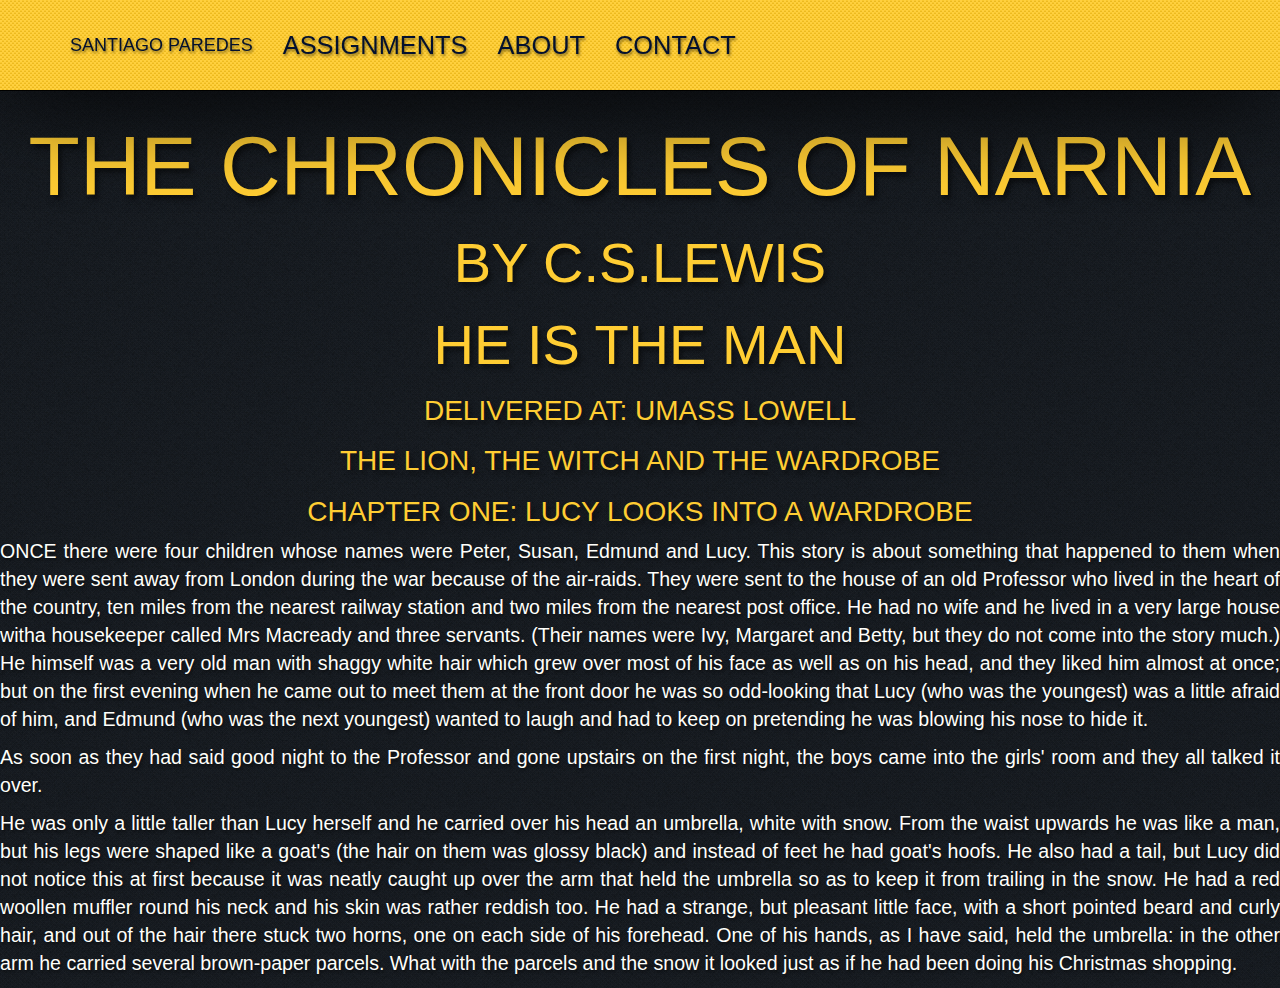
<file: assignment5.html>
<!DOCTYPE html>
<html>
  <head>
    <meta charset="utf-8">
    <title>Santiago Paredes - 91.461 Assignment 5</title>

    <!--
        File: /~sparedes/WEB-INF/assignment5.html
        91.461 Assignment 5
        Santiago C. Paredes, UMass Lowell Computer Science, sparedes@cs.uml.edu
        updated by SCP on October 5, 2015 at 5:50pm
        This is a minimal assignment 5 for demonstrating basic structure and use of JSON, JQuery, and AJAX.
    -->

    <!-- Bootstrap -->
    <link type="text/css" rel="stylesheet" href="css/bootstrap.min.css"/>

    <!-- Custom CSS -->
    <link id="pagestyle" rel="stylesheet" type="text/css" href="css/custom.css">

  </head>

  <body class="assignments-section">
    <!-- Navigation -->
    <nav class="navbar navbar-default navbar-fixed-top" role="navigation">
      <div class="container">
        <div class="navbar-header page-scroll">
          <button type="button" class="navbar-toggle" data-toggle="collapse" data-target=".navbar-ex1-collapse">
            <span class="sr-only">Toggle navigation</span>
            <span class="icon-bar"></span>
            <span class="icon-bar"></span>
            <span class="icon-bar"></span>
          </button>
          <a class="navbar-brand page-scroll" href="index.html#page-top">Santiago Paredes</a>
        </div>

        <!-- Collect the nav links, forms, and other content for toggling -->
        <div class="collapse navbar-collapse navbar-ex1-collapse">
          <ul class="nav navbar-nav">
            <!-- Hidden li included to remove active class from about link when scrolled up past about section -->
            <li class="hidden">
              <a class="page-scroll" href="index.html#page-top"></a>
            </li>
            <li>
              <a class="page-scroll" href="index.html#assignments">Assignments</a>
            </li>
            <li>
              <a class="page-scroll" href="index.html#about">About</a>
            </li>
            <li>
              <a class="page-scroll" href="index.html#contact">Contact</a>
            </li>
          </ul>
        </div>
        <!-- /.navbar-collapse -->
      </div>
      <!-- /.container -->
    </nav>
    <div id="content"></div>

    <!-- Bootstrap Core JavaScript -->
    <script src="js/bootstrap.min.js"></script>

    <!-- Scrolling Nav JavaScript -->
    <script src="js/jquery.easing.min.js"></script>
    <script src="js/scrolling-nav.js"></script>
  </body>

</html>


<!-- The following javascript was taken from Jesse Heines at https://teaching.cs.uml.edu/~heines/91.461/91.461-2015-16f/461-assn/FormattingText-v05.jsp -->

<!--
  load jQuery library from the Google Content Delivery Network (CDN)
  see http://encosia.com/3-reasons-why-you-should-let-google-host-jquery-for-you/
  however, note that you obviously must be online for this to work
  alternatively, you can download jQuery and store it locally from
     http://jquery.com/download/
-->
<script src="//ajax.googleapis.com/ajax/libs/jquery/2.1.4/jquery.min.js"></script>

<!-- load the JSON file containing the text of Lincoln's Gettysburg address -->
<script type="text/javascript">
  // this function will run after the body has been loaded
  jQuery(document).ready( function() {
    jQuery.get( "docs/document.json", function( data ) {
      placeContent( data ) ;  // construct output from the data read
    }, "json" );  // be sure to include this third parameter for weblab.cs.uml.edu
  });
</script>

<!-- script to place JSON text in the placeholder on this page -->
<script type="text/javascript">
  // N.B.  This version *does* apply the CSS.
  function placeContent( story ) {
    var strContent = "";

    // create dynamic content from JSON
    strContent += "<h1 class='title'>" + story.title + "</h1>" ;
    strContent += "<h2 class='author'>by " + story.author + "</h2>" ;
    strContent += "<h2 class='authorsTitle'>" + story.authorsTitle + "</h2>" ;
    strContent += "<h3 class='locationLabel'>delivered at: " + story.locationLabel + "</h3>" ;
    strContent += "<h3 class='location'>" + story.location + "</h3>" ;
    strContent += "<h3 class='chapter'>" + story.chapter + "</h3>" ;

    // loop through all the paragraphs and sentences
    for ( var para = 0 ; para < story.paragraphs.length ; para++ ) {
      strContent += "<p>" ;
      for ( var sent = 0 ; sent < story.paragraphs[para].length ; sent++ ) {
        strContent += story.paragraphs[para][sent];
      }
      strContent += "</p>" ;
    }

    // place dynamic content on page
    // document.getElementById( "content" ).innerHTML = strContent ;
    $("#content").html( strContent ) ;
  }
</script>
</file>
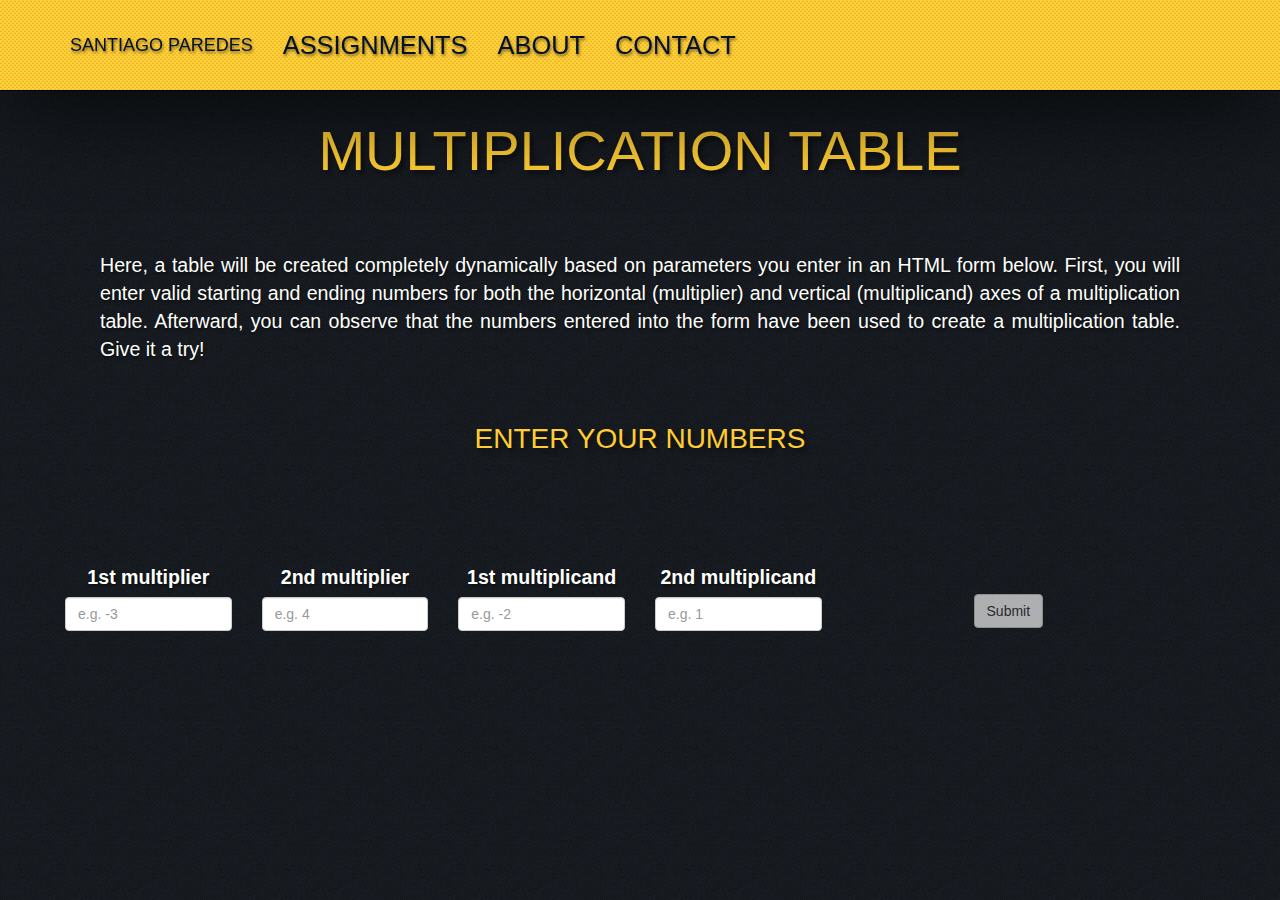
<file: assignment6.html>
<!DOCTYPE html>
<html>
  <head>
    <meta charset="utf-8">
    <title>Santiago Paredes - 91.461 Assignment 6</title>

    <!--
        File: /~sparedes/WEB-INF/assignment5.html
        91.461 Assignment 6
        Santiago C. Paredes, UMass Lowell Computer Science, sparedes@cs.uml.edu
        updated by SCP on October 12, 2015 at 3:50pm
        updated by SCP on October 20, 2015 at 9:50pm
        This demonstrates how a multiplication table can be created completely dynamically based on parameters entered by a user in an HTML form below.    
    -->

    <!-- Bootstrap -->
    <link type="text/css" rel="stylesheet" href="css/bootstrap.min.css"/>

    <!-- Custom CSS -->
    <link id="pagestyle" rel="stylesheet" type="text/css" href="css/custom.css">

    <!-- Javascript -->
    <script src="js/jquery.js"></script>
    <script src="js/validator.js"></script>
    <script src="js/multiplication.js"></script>
  </head>

  <body class="assignments-section">
    <!-- Navigation -->
    <nav class="navbar navbar-default navbar-fixed-top" role="navigation">
      <div class="container">
        <div class="navbar-header page-scroll">
          <button type="button" class="navbar-toggle" data-toggle="collapse" data-target=".navbar-ex1-collapse">
            <span class="sr-only">Toggle navigation</span>
            <span class="icon-bar"></span>
            <span class="icon-bar"></span>
            <span class="icon-bar"></span>
          </button>
          <a class="navbar-brand page-scroll" href="index.html#page-top">Santiago Paredes</a>
        </div>

        <!-- Collect the nav links, forms, and other content for toggling -->
        <div class="collapse navbar-collapse navbar-ex1-collapse">
          <ul class="nav navbar-nav">
            <!-- Hidden li included to remove active class from about link when scrolled up past about section -->
            <li class="hidden">
              <a class="page-scroll" href="index.html#page-top"></a>
            </li>
            <li>
              <a class="page-scroll" href="index.html#assignments">Assignments</a>
            </li>
            <li>
              <a class="page-scroll" href="index.html#about">About</a>
            </li>
            <li>
              <a class="page-scroll" href="index.html#contact">Contact</a>
            </li>
          </ul>
        </div>
        <!-- /.navbar-collapse -->
      </div>
      <!-- /.container -->
    </nav>

    <div id="container">
      <div class="row">
        <div class="col-lg-12">
          <h2>Multiplication Table</h2>
          <div class="extra-pad">

            <div class="extra-pad">
              <p>
                Here, a table will be created completely dynamically based on parameters you enter in an HTML form below.  First, you will enter valid starting and ending numbers for both the horizontal (multiplier) and vertical (multiplicand) axes of a multiplication table.  Afterward, you can observe that the numbers entered into the form have been used to create a multiplication table. Give it a try!
              </p>
              <div class="extra-pad"><h3>Enter your numbers</h3></div>
            </div>

            <!--
            Validation occurs through a 3rd party library, validator.js.
            The most notable nuances of validator.js's functionality is its ability to take a regex pattern and use it to confirm whether or not text adheres to a certain format. In my case, I created a pattern that will accept any 1-digit integer, e.g. 1, -1, +1.
            It's worth noting that there is a help-block div after each input so that a user can be notified if a data error has occured.
            -->

            <form id="multForm" data-toggle="validator" role="form" method="GET" action="javascript:createTable();">
              <div class="form-group col-xs-2">
                <label for="firstMultiplier" class="control-label">1st multiplier</label>
                <input type="text" pattern="(?:[-,+])?[0-9]{0,1}" class="form-control" id="firstMultiplier" name="firstMultiplier" placeholder="e.g. -3" data-error="Please enter a 1-digit integer" required>
                <div class="help-block with-errors"></div>
              </div>
              <div class="form-group col-xs-2">
                <label for="secondMultiplier" class="control-label">2nd multiplier</label>
                <input type="text" pattern="(?:[-,+])?[0-9]{0,1}" class="form-control" id="secondMultiplier" name="secondMultiplier" placeholder="e.g. 4" data-error="Please enter a 1-digit integer" required>
                <div class="help-block with-errors"></div>
              </div>
              <div class="form-group col-xs-2">
                <label for="firstMultiplicand" pattern="(?:[-,+])?[0-9]{0,1}" class="control-label">1st multiplicand</label>
                <input type="text" class="form-control" id="firstMultiplicand" name="firstMultiplicand" placeholder="e.g. -2" data-error="Please enter a-1 digit integer" required>
                <div class="help-block with-errors"></div>
              </div>
              <div class="form-group col-xs-2">
                <label for="secondMultiplicand" pattern="(?:[-,+])?[0-9]{0,1}" class="control-label">2nd multiplicand</label>
                <input type="text" class="form-control" id="secondMultiplicand" name="secondMultiplicand"placeholder="e.g. 1" data-error="Please enter a 1-digit integer" required>
                <div class="help-block with-errors"></div>
              </div>
              <div class="extra-pad">                            
                <button type="submit" class="btn btn-default">Submit</button>
              </div>
            </form>
          </div>
        </div>
      </div>
      <!-- 
      The multiplication table is displayed here, centered and almost full-length to accommodate a max-ranged table
      -->
      <div class="row">
        <div class="col-lg-10 table-centered">
          <table id="multTable" class="table table-striped table-bordered">
          </table>
        </div>
      </div>
    </div>

    <!-- Bootstrap Core JavaScript -->
    <script src="js/bootstrap.min.js"></script>

    <!-- Scrolling Nav JavaScript -->
    <script src="js/jquery.easing.min.js"></script>
    <script src="js/scrolling-nav.js"></script>

  </body>

</html>
</file>
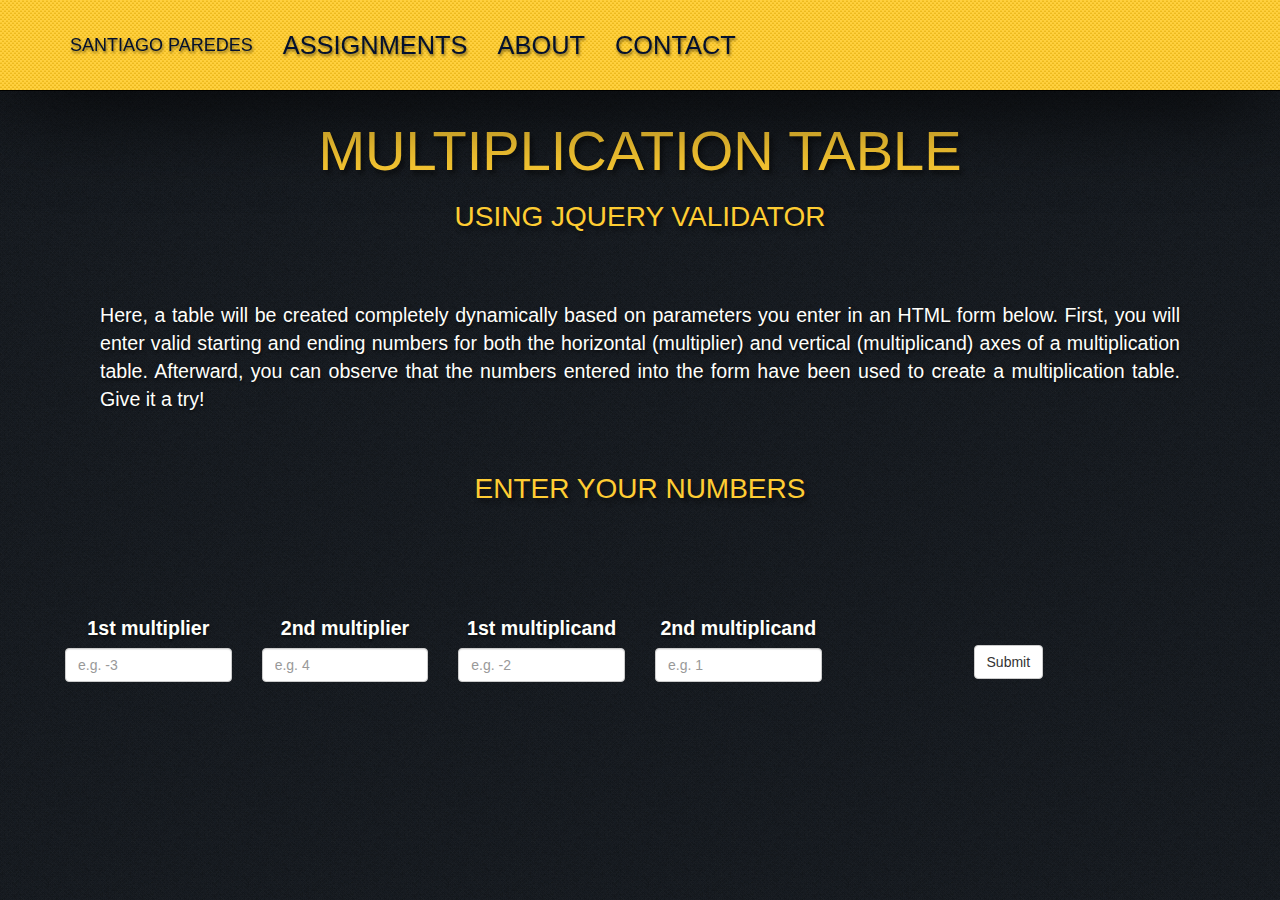
<file: assignment7.html>
<!DOCTYPE html>
<html>
  <head>
    <meta charset="utf-8">
    <title>Santiago Paredes - 91.461 Assignment 7</title>

    <!--
        File: /~sparedes/WEB-INF/assignment7.html
        91.461 Assignment 6
        Santiago C. Paredes, UMass Lowell Computer Science, sparedes@cs.uml.edu
        updated by SCP on October 24, 2015 at 4:36pm
        updated by SCP on October 29, 2015 at 8:21pm
        This demonstrates how a multiplication table can be created completely dynamically based on parameters entered by a user in an HTML form below.  
    -->

    <!-- Bootstrap -->
    <link type="text/css" rel="stylesheet" href="css/bootstrap.min.css"/>

    <!-- Custom CSS -->
    <link id="pagestyle" rel="stylesheet" type="text/css" href="css/custom.css">

    <!-- Javascript -->
    <script src="js/jquery.js"></script>
    <script src="js/jquery.validate.min.js"></script>
    <script src="js/multiplication.js"></script>
    <script src="js/mult-verification-jquery.js"></script>
  </head>

  <body class="assignments-section">
    <!-- Navigation -->
    <nav class="navbar navbar-default navbar-fixed-top" role="navigation">
      <div class="container">
        <div class="navbar-header page-scroll">
          <button type="button" class="navbar-toggle" data-toggle="collapse" data-target=".navbar-ex1-collapse">
            <span class="sr-only">Toggle navigation</span>
            <span class="icon-bar"></span>
            <span class="icon-bar"></span>
            <span class="icon-bar"></span>
          </button>
          <a class="navbar-brand page-scroll" href="index.html#page-top">Santiago Paredes</a>
        </div>

        <!-- Collect the nav links, forms, and other content for toggling -->
        <div class="collapse navbar-collapse navbar-ex1-collapse">
          <ul class="nav navbar-nav">
            <!-- Hidden li included to remove active class from about link when scrolled up past about section -->
            <li class="hidden">
              <a class="page-scroll" href="index.html#page-top"></a>
            </li>
            <li>
              <a class="page-scroll" href="index.html#assignments">Assignments</a>
            </li>
            <li>
              <a class="page-scroll" href="index.html#about">About</a>
            </li>
            <li>
              <a class="page-scroll" href="index.html#contact">Contact</a>
            </li>
          </ul>
        </div>
        <!-- /.navbar-collapse -->
      </div>
      <!-- /.container -->
    </nav>

    <div id="container">
      <div class="row">
        <div class="col-lg-12">
          <h2>Multiplication Table</h2>
          <h3>using JQuery Validator</h3>
          <div class="extra-pad">

            <div class="extra-pad">
              <p>
                Here, a table will be created completely dynamically based on parameters you enter in an HTML form below.  First, you will enter valid starting and ending numbers for both the horizontal (multiplier) and vertical (multiplicand) axes of a multiplication table.  Afterward, you can observe that the numbers entered into the form have been used to create a multiplication table. Give it a try!
              </p>
              <div class="extra-pad"><h3>Enter your numbers</h3></div>
            </div>

            <!--
            Validation occurs through a 3rd party library, jquery.validation.min.js.
            The form will only accept a 1-digit integer, e.g. 1, -1, +1.
            Validation rules and messages are defined in js/mult-verification-jquery.js
            -->
            <form id="multForm" role="form" method="GET" action="javascript:createTable();">
              <div class="form-group col-xs-2">
                <label for="firstMultiplier">1st multiplier</label>
                <input type="text" class="form-control" id="firstMultiplier" name="firstMultiplier" placeholder="e.g. -3">
              </div>
              <div class="form-group col-xs-2">
                <label for="secondMultiplier">2nd multiplier</label>
                <input type="text" class="form-control" id="secondMultiplier" name="secondMultiplier" placeholder="e.g. 4">
              </div>
              <div class="form-group col-xs-2">
                <label for="firstMultiplicand">1st multiplicand</label>
                <input type="text" class="form-control" id="firstMultiplicand" name="firstMultiplicand" placeholder="e.g. -2">
              </div>
              <div class="form-group col-xs-2">
                <label for="secondMultiplicand">2nd multiplicand</label>
                <input type="text" class="form-control" id="secondMultiplicand" name="secondMultiplicand"placeholder="e.g. 1">
              </div>
              <div class="extra-pad">                            
                <button type="submit" class="btn btn-default">Submit</button>
              </div>
            </form>
          </div>
        </div>
      </div>
      <!-- 
      The multiplication table is displayed here, centered and almost full-length to accommodate a max-ranged table
      -->
      <div class="row">
        <div class="col-lg-10 table-centered">
          <table id="multTable" class="table table-striped table-bordered">
          </table>
        </div>
      </div>
    </div>

    <!-- Bootstrap Core JavaScript -->
    <script src="js/bootstrap.min.js"></script>

    <!-- Scrolling Nav JavaScript -->
    <script src="js/jquery.easing.min.js"></script>
    <script src="js/scrolling-nav.js"></script>
  </body>

</html>
</file>
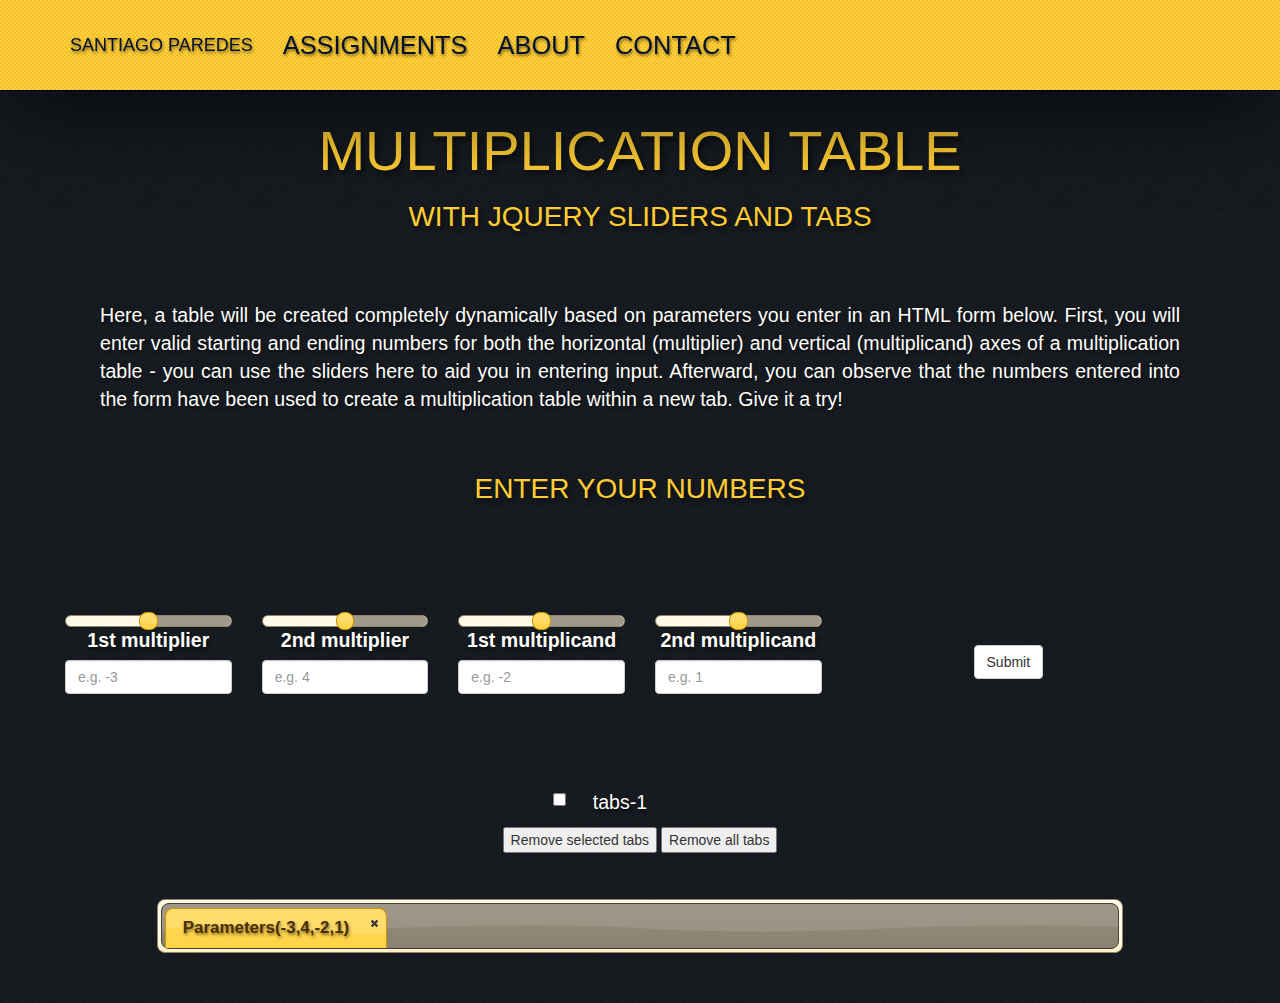
<file: assignment8.html>
<!DOCTYPE html>
<html>
  <head>
    <meta charset="utf-8">
    <title>Santiago Paredes - 91.461 Assignment 8</title>

    <!--
        File: /~sparedes/WEB-INF/assignment8.html
        91.461 Assignment 8
        Santiago C. Paredes, UMass Lowell Computer Science, sparedes@cs.uml.edu
        updated by SCP on November 9, 2015 at 4:36pm
        updated by SCP on November 15, 2015 at 8:21pm
        updated by SCP on November 23, 2015 at 10:13am
        This demonstrates how a multiplication table can be created completely dynamically based on parameters entered by a user in an HTML form below.  
    -->

    <!-- Bootstrap CSS -->
    <link type="text/css" rel="stylesheet" href="css/bootstrap.min.css"/>

    <!-- Custom CSS -->
    <link id="pagestyle" rel="stylesheet" type="text/css" href="css/custom.css">
    <link type="text/css" rel="stylesheet" href="css/jquery-ui.min.css">
    <link type="text/css" rel="stylesheet" href="css/jquery-ui.structure.min.css">
    <link type="text/css" rel="stylesheet" href="css/jquery-ui.theme.min.css">


    <!-- Javascript -->
    <script src="js/jquery.js"></script>
    <script src="js/jquery.validate.min.js"></script>
    <script src="js/mult-verification-jquery.js"></script>

    <!-- Javascript for custom tabs and sliders -->
    <script src="js/jquery-ui.min.js"></script>
    <script src="js/tabs.js"></script>
  </head>

  <body class="assignments-section">
    <!-- Navigation -->
    <nav class="navbar navbar-default navbar-fixed-top" role="navigation">
      <div class="container">
        <div class="navbar-header page-scroll">
          <button type="button" class="navbar-toggle" data-toggle="collapse" data-target=".navbar-ex1-collapse">
            <span class="sr-only">Toggle navigation</span>
            <span class="icon-bar"></span>
            <span class="icon-bar"></span>
            <span class="icon-bar"></span>
          </button>
          <a class="navbar-brand page-scroll" href="index.html#page-top">Santiago Paredes</a>
        </div>

        <!-- Collect the nav links, forms, and other content for toggling -->
        <div class="collapse navbar-collapse navbar-ex1-collapse">
          <ul class="nav navbar-nav">
            <!-- Hidden li included to remove active class from about link when scrolled up past about section -->
            <li class="hidden">
              <a class="page-scroll" href="index.html#page-top"></a>
            </li>
            <li>
              <a class="page-scroll" href="index.html#assignments">Assignments</a>
            </li>
            <li>
              <a class="page-scroll" href="index.html#about">About</a>
            </li>
            <li>
              <a class="page-scroll" href="index.html#contact">Contact</a>
            </li>
          </ul>
        </div>
        <!-- /.navbar-collapse -->
      </div>
      <!-- /.container -->
    </nav>

    <div id="container">
      <div class="row">
        <div class="col-lg-12">
          <h2>Multiplication Table</h2>
          <h3>with JQuery Sliders and Tabs</h3>
          <div class="extra-pad">

            <div class="extra-pad">
              <p>
                Here, a table will be created completely dynamically based on parameters you enter in an HTML form below.  First, you will enter valid starting and ending numbers for both the horizontal (multiplier) and vertical (multiplicand) axes of a multiplication table - you can use the sliders here to aid you in entering input.  Afterward, you can observe that the numbers entered into the form have been used to create a multiplication table within a new tab. Give it a try!
              </p>
              <div class="extra-pad"><h3>Enter your numbers</h3></div>
            </div>

            <!--
            Validation occurs through a 3rd party library, jquery.validation.min.js.
            The form will only accept a 1-digit integer, e.g. 1, -1, +1.
            Validation rules and messages are defined in js/mult-verification-jquery.js
            -->
            <form id="multForm">
              <div class="form-group col-xs-2">
                <div id="slider1"></div>
                <label for="firstMultiplier">1st multiplier</label>
                <input type="text" class="form-control" id="firstMultiplier" name="firstMultiplier" placeholder="e.g. -3">
              </div>
              <div class="form-group col-xs-2">
                <div id="slider2"></div>
                <label for="secondMultiplier">2nd multiplier</label>
                <input type="text" class="form-control" id="secondMultiplier" name="secondMultiplier" placeholder="e.g. 4">
              </div>
              <div class="form-group col-xs-2">
                <div id="slider3"></div>
                <label for="firstMultiplicand">1st multiplicand</label>
                <input type="text" class="form-control" id="firstMultiplicand" name="firstMultiplicand" placeholder="e.g. -2">
              </div>
              <div class="form-group col-xs-2">
                <div id="slider4"></div>
                <label for="secondMultiplicand">2nd multiplicand</label>
                <input type="text" class="form-control" id="secondMultiplicand" name="secondMultiplicand"placeholder="e.g. 1">
              </div>
              <div class="extra-pad">                            
                <button type="submit" class="submit btn btn-default">Submit</button>
              </div>
            </form>
          </div>
        </div>
      </div>

      <div class="row col-lg-10 table-centered">
      <!-- "check" div populates the area with textboxes and labels that correspond to tabs (mult tables) -->
        <div id="check" class="checkbox checks"></div>
        <button id="selected_tabs">Remove selected tabs</button>
        <button id="remove_tabs">Remove all tabs</button>
      </div>

      <!-- 
      The multiplication tables are displayed here, the populate the "tabs" div by creating a new set of ul's and li's for each tab that is created.
      -->
      <div class="row col-lg-10 table-centered extra-pad">
        <div id="tabs">
          <ul></ul>
        </div>
      </div>
    </div>

    <!-- Bootstrap Core JavaScript -->
    <script src="js/bootstrap.min.js"></script>

    <!-- Scrolling Nav JavaScript -->
    <script src="js/jquery.easing.min.js"></script>
    <script src="js/scrolling-nav.js"></script>
  </body>

</html>
</file>
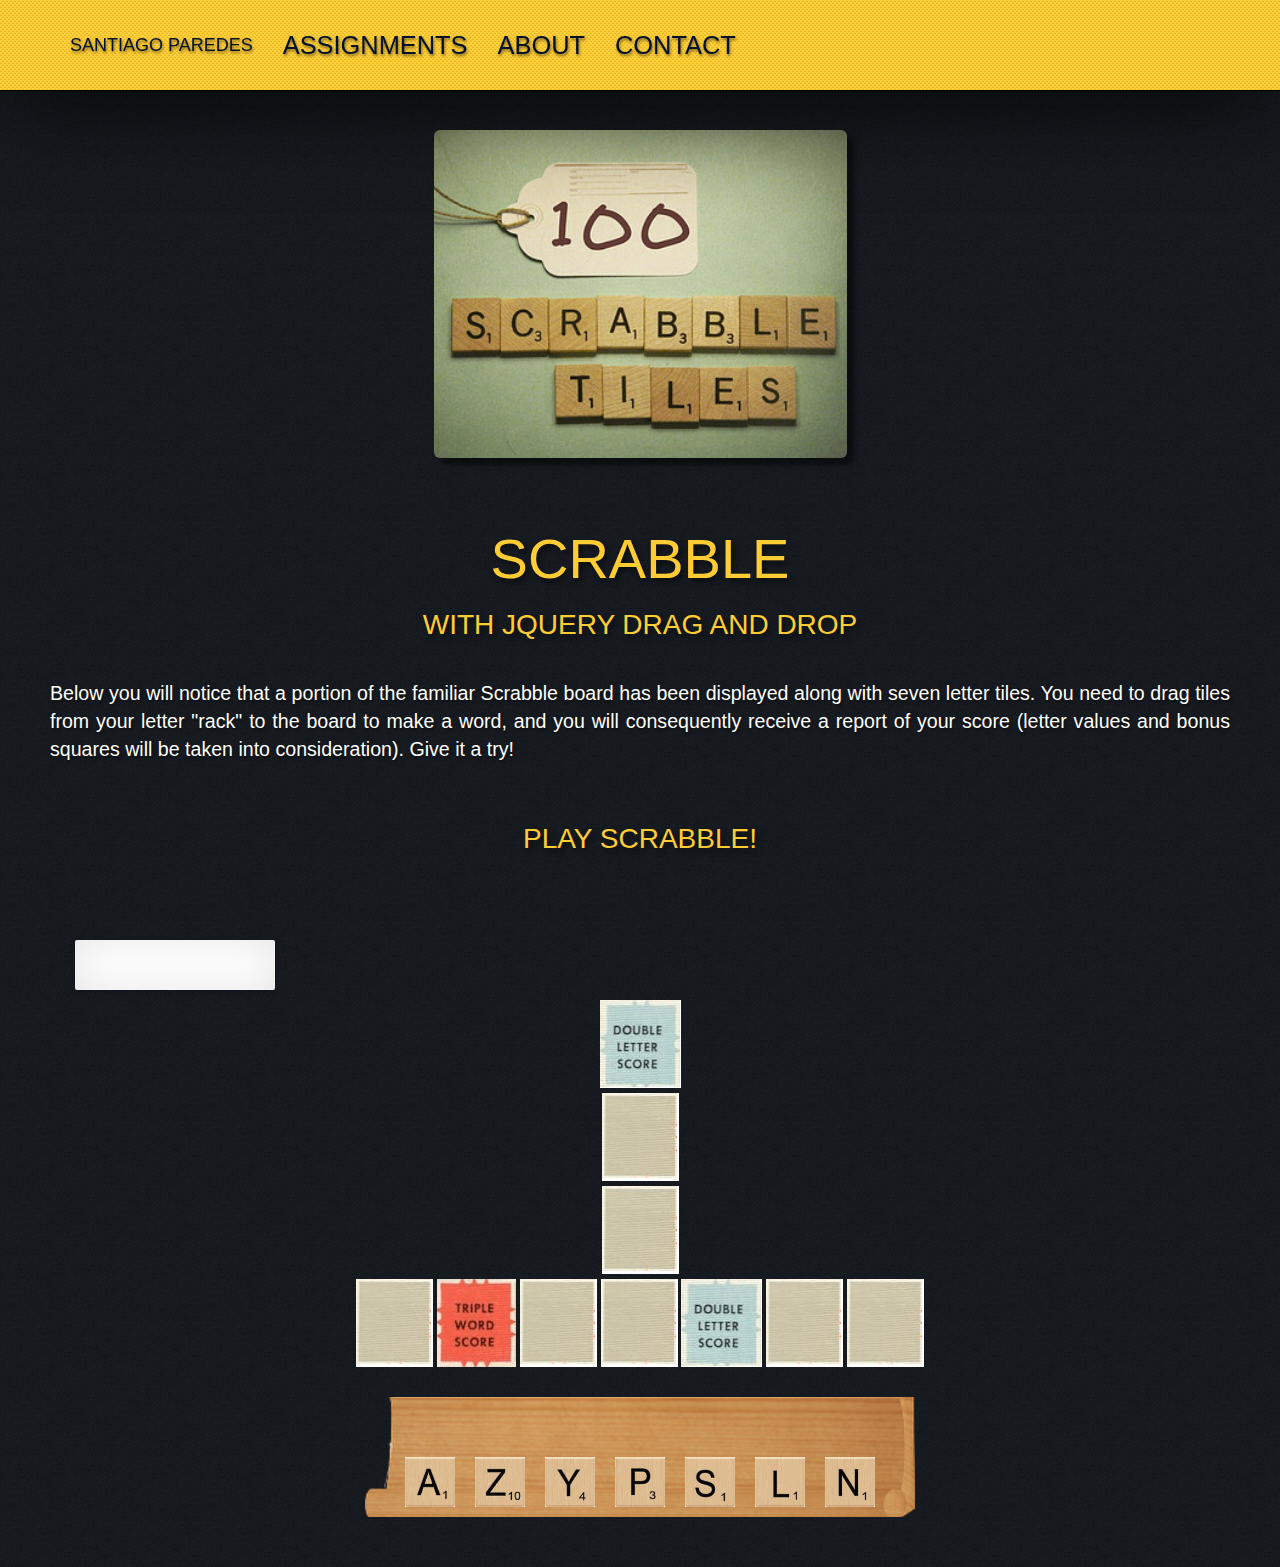
<file: assignment9.html>
<!DOCTYPE html>
<html>
  <head>
    <meta charset="utf-8">
    <title>Santiago Paredes - 91.461 Assignment 9</title>

    <!--
        File: /~sparedes/WEB-INF/assignment8.html
        91.461 Assignment 8
        Santiago C. Paredes, UMass Lowell Computer Science, sparedes@cs.uml.edu
        updated by SCP on November 30, 2015 at 5:27pm
        updated by SCP on December 01, 2015 at 4:21pm
        updated by SCP on December 02, 2015 at 3:05am
        updated by SCP on December 07, 2015 at 3:05am
        This demonstrates how a multiplication table can be created completely dynamically based on parameters entered by a user in an HTML form below.  
    -->

    <!-- Bootstrap CSS -->
    <link type="text/css" rel="stylesheet" href="css/bootstrap.min.css"/>

    <!-- Custom CSS -->
    <link id="pagestyle" rel="stylesheet" type="text/css" href="css/custom.css">
    <link type="text/css" rel="stylesheet" href="css/jquery-ui.min.css">
    <link type="text/css" rel="stylesheet" href="css/jquery-ui.structure.min.css">
    <link type="text/css" rel="stylesheet" href="css/jquery-ui.theme.min.css">
    <link rel="stylesheet" href="css/scrabble.css">


    <!-- Javascript -->
    <script src="js/jquery.js"></script>
    <script src="js/jquery-ui-git.js"></script>

    <!-- Javascript for scrabble rules and tiling -->
    <script src="js/scrabble.js"></script>

  </head>

  <body class="assignments-section">
    <!-- Navigation -->
    <nav class="navbar navbar-default navbar-fixed-top" role="navigation">
      <div class="container">
        <div class="navbar-header page-scroll">
          <button type="button" class="navbar-toggle" data-toggle="collapse" data-target=".navbar-ex1-collapse">
            <span class="sr-only">Toggle navigation</span>
            <span class="icon-bar"></span>
            <span class="icon-bar"></span>
            <span class="icon-bar"></span>
          </button>
          <a class="navbar-brand page-scroll" href="index.html#page-top">Santiago Paredes</a>
        </div>

        <!-- Collect the nav links, forms, and other content for toggling -->
        <div class="collapse navbar-collapse navbar-ex1-collapse">
          <ul class="nav navbar-nav">
            <!-- Hidden li included to remove active class from about link when scrolled up past about section -->
            <li class="hidden">
              <a class="page-scroll" href="index.html#page-top"></a>
            </li>
            <li>
              <a class="page-scroll" href="index.html#assignments">Assignments</a>
            </li>
            <li>
              <a class="page-scroll" href="index.html#about">About</a>
            </li>
            <li>
              <a class="page-scroll" href="index.html#contact">Contact</a>
            </li>
          </ul>
        </div>
        <!-- /.navbar-collapse -->
      </div>
      <!-- /.container -->
    </nav>

    <div id="container">
      <div class="row">
        <div class="col-lg-12">
	        <div class="extra-pad">
	          <img src="img/scrabble.jpg" alt="" class="img-rounded center-block img-responsive box-shad smaller">
	        </div>
		      <h2>Scrabble</h2>
          <h3>with JQuery Drag and Drop</h3>

	        <div class="extra-pad">
	          <p>
	            Below you will notice that a portion of the familiar Scrabble board has been displayed along with seven letter tiles.  You need to drag tiles from your letter "rack" to the board to make a word, and you will consequently receive a report of your score (letter values and bonus squares will be taken into consideration).  Give it a try!
	          </p>
	          <div class="extra-pad"><h3>Play Scrabble!</h3></div>
          	<div>
          		<!-- a tallied score (including consideration of bonus square multipliers) displays dynamically -->
          		<ul class="column">
          			<li id="score" class="score-box col-md-2 col-md-offset-5"></li>
          		</ul>
          	</div>
          	<!-- a multi-line scrabble board of target squares, including bonus squares -->
	          <div id="scrabble_board">
	          	<div class="droppable ui-droppable scrabble_board_square">
	          		<img alt="doubleletter" src="img/double_letter_square.png">
	          	</div>
	          	<div class="droppable ui-droppable" style="margin: 5px">
	          		<img alt="plain" src="img/plain_square.png">
	          	</div>
	          	<div class="droppable ui-droppable" style="margin: 5px">
	          		<img alt="plain" src="img/plain_square.png">
	          	</div>
	          	<div class="droppable ui-droppable scrabble_board_square">
	          		<img alt="plain" src="img/plain_square.png">
	          	</div>
	          	<div class="droppable ui-droppable scrabble_board_square">
	          		<img alt="tripleword" src="img/triple_word_square.png">
	          	</div>
	          	<div class="droppable ui-droppable scrabble_board_square">
	          		<img alt="plain" src="img/plain_square.png">
	          	</div>
	          	<div class="droppable ui-droppable scrabble_board_square">
	          		<img alt="plain" src="img/plain_square.png">
	          	</div>
	          	<div class="droppable ui-droppable scrabble_board_square">
	          		<img alt="doubleletter" src="img/double_letter_square.png">
	          	</div>
	          	<div class="droppable ui-droppable scrabble_board_square">
	          		<img alt="plain" src="img/plain_square.png">
	          	</div>
	          	<div class="droppable ui-droppable scrabble_board_square">
	          		<img alt="plain" src="img/plain_square.png">
	          	</div>
	          </div>
	          <div class="extra-pad"></div>
	          <!-- a nice looking scrabble rack appears to hold the player's hand -->
	          <div class="rack_container">
	          	<!-- the user's letter tiles are single draggable images here -->
	          	<div id="rack" class="droppable ui-droppable"></div>
	          </div>
		    </div>
		  </div>
		</div>

    <!-- Bootstrap Core JavaScript -->
    <script src="js/bootstrap.min.js"></script>

    <!-- Scrolling Nav JavaScript -->
    <script src="js/jquery.easing.min.js"></script>
    <script src="js/scrolling-nav.js"></script>
  </body>

</html>
</file>
<file: css/custom.css>
@charset "ISO-8859-1";

/**
 *  File: /~sparedes/WEB-INF/css/custom.css
 *  Style Sheet for GUI Programming I
 *  Santiago C. Paredes, UMass Lowell Computer Science, sparedes@student.uml.edu
 *  updated by SCP on September 4, 2015 at 07:42 PM
 *  updated by SCP on September 5, 2015 at 11:37 AM
 *  updated by SCP on September 7, 2015 at 12:53 AM
 *  updated by SCP on September 8, 2015 at 11:55 PM
 *  updated by SCP on September 9, 2015 at 08:38 PM
 *  updated by SCP on October  20, 2015 at 02:56 PM
 *
 *
 *  The @charset directive is required for Google Chrome and Mozilla Firefox.
 */


/* general rules for fonts and shadows for the entire document */
body {
     font-family: "Gotham", "Helvetica Neue", "Helvetica", sans-serif;
     text-shadow: 1px 2px 3px rgba(0,0,0,0.5);
}

/* the following section-breakdown creates clear visual partitions between each section of
   the index.
   influenced by: http://ironsummitmedia.github.io/startbootstrap-scrolling-nav/
   tips on adding background taken from: http://goo.gl/i7mCfp  */
.intro-section {
    height: 100vh; /* ensuring that our design fits the entire viewpoint -- that is the entire screen, not the page */
    padding-top: 100px;
    text-align: center;
    background: url("../img/lines.jpg") no-repeat center center fixed; /* http://wallpaperswide.com/colored_lines-wallpapers.html */
    -webkit-background-size: cover;
    -moz-background-size: cover;
    background-size: cover;
    -o-background-size: cover;
}

.assignments-section {
    height: 100%;
    padding-top: 100px;
    text-align: center;
    background-image: url("../img/noisy_net.png"); /* http://subtlepatterns.com/noisy-net/ */
    background-repeat: repeat;
}

.about-section {
    height: 100%;
    padding-top: 100px;
    text-align: center;
    background: url("../img/screen.jpg") no-repeat center center fixed; /* http://wallpaperswide.com/behind_grid-wallpapers.html */
    -webkit-background-size: cover;
    -moz-background-size: cover;
    background-size: cover;
    -o-background-size: cover;
}

.contact-section {
    height: 100vh;
    padding-top: 100px;
    text-align: center;
    background: url("../img/mustang.jpg") no-repeat center center fixed; /* http://wallpaperswide.com/behind_grid-wallpapers.html */
    -webkit-background-size: cover;
    -moz-background-size: cover;
    background-size: cover;
    -o-background-size: cover;
}

/* the following describe font sizes, justifications, colors, shadows, 
   and alignments */

li, ul {
    font-size: 110%;
    text-align: justify;
    color: #fffffb;
}

p, label {
    color: #fffffb;
    font-size: 140%;
    text-align: justify;
}

p.center {
  text-align: center;
}

p.help-block {
    color: #fffffb;
    font-size: 100%;
    text-align: justify;
}

a {
  color: #ffcd33;
}

h1, h2, h3, h4, h5, h6 {
    color: #ffcd33;
    text-align: center;
    text-transform: uppercase;
    text-shadow: 3px 4px 5px rgba(0,0,0,0.5);
}

h1 {
    font-size: 600%;
}

h2 {
    font-size: 400%;
}

h3 {
    font-size: 200%;
}

#firstMultiplier-error, #secondMultiplier-error, #firstMultiplicand-error, #secondMultiplicand-error {
  color: #d40000;
}

/* generic tabs css */
#dialog label, #dialog input { display:block; }
#dialog label { margin-top: 0.5em; }
#dialog input, #dialog textarea { width: 95%; }
#tabs { margin-top: 1em; }
#tabs li .ui-icon-close { float: left; margin: 0.4em 0.2em 0 0; cursor: pointer; }
#add_tab { cursor: pointer; }

/* coloring for the multiplication table in assignment6.html */
tr:nth-child(even) {
  background: #ffcd33;
}

/* found this selector by inspecting the element of the bootstrap table */
.table-bordered>tbody>tr>td, .table-bordered>tbody>tr>th, .table-bordered>tfoot>tr>td, .table-bordered>tfoot>tr>th, .table-bordered>thead>tr>td, .table-bordered>thead>tr>th {
  border: 1px solid #000;
}

/* used when content could use more visual space -- a little too hacky for my liking, 
   will change in future */
.extra-pad {
    padding: 30px 50px 50px 50px;
}

/* used to center div that contains a table */
div.table-centered {
  margin: 0 auto !important;
  float: none !important;
}

/* places the btn-circle towards the bottom/middle of the section */
div.bottom {
    position:absolute;
    width:300px;
    height:0%;
    bottom:10%;
    right:25%;
    left:50%;
    margin-left:-150px;
}

div.checks label{
/*    display: table;
    width: 100%;
    table-layout: fixed;    /* For cells of equal size */*/
    padding-left: 10px;
    padding-right: 60px;
}

/* resizing an image to be smaller */
img.smaller {
    width: 35%;
    height: 35%;
}

/* shadowing used for images: http://goo.gl/gmGr8B */
img.box-shad {
    -webkit-box-shadow: 7px 7px 5px 0px rgba(0, 0, 0, 0.5);
    -moz-box-shadow: 7px 7px 5px 0px rgba(0, 0, 0, 0.5);
    box-shadow: 7px 7px 5px 0px rgba(0, 0, 0, 0.5);
}

/* the following creates a button circle class that is exclusively used to  
   scroll down to the next section. I used this technique at:
   www.cs.uml.edu/~sparedes/
   it was inspired by a button in the grayscale bootstrap template
*/
.btn-circle {
    width: 70px;
    height: 70px;
    margin-top: 15px;
    padding: 7px 16px;
    border: 4px solid #fff;
    border-radius: 35px;
    font-size: 40px;
    color: #ffcd33;
    background: 0 0;
    -webkit-transition: background .3s ease-in-out;
    -moz-transition: background .3s ease-in-out;
    transition: background .3s ease-in-out;
}

.btn-circle:hover,
.btn-circle:focus {
    outline: 0;
    color: #ffcd33;
    background: rgba(255,255,255,.1);
}

.btn-circle i.animated {
    -webkit-transition-property: -webkit-transform;
    -webkit-transition-duration: 1s;
    -moz-transition-property: -moz-transform;
    -moz-transition-duration: 1s;
}

.btn-circle:hover i.animated {
    -webkit-animation-name: pulse;
    -moz-animation-name: pulse;
    -webkit-animation-duration: 1.5s;
    -moz-animation-duration: 1.5s;
    -webkit-animation-iteration-count: infinite;
    -moz-animation-iteration-count: infinite;
    -webkit-animation-timing-function: linear;
    -moz-animation-timing-function: linear;
}

@-webkit-keyframes pulse {    
    0 {
        -webkit-transform: scale(1);
        transform: scale(1);
    }

    50% {
        -webkit-transform: scale(1.2);
        transform: scale(1.2);
    }

    100% {
        -webkit-transform: scale(1);
        transform: scale(1);
    }
}

@-moz-keyframes pulse {    
    0 {
        -moz-transform: scale(1);
        transform: scale(1);
    }

    50% {
        -moz-transform: scale(1.2);
        transform: scale(1.2);
    }

    100% {
        -moz-transform: scale(1);
        transform: scale(1);
    }
}

/* the following custom button configurations were generated mostly with the link directly below:
   http://twitterbootstrapbuttons.w3masters.nl/?color=%23ffcd33                         */
.btn-custom-lighten.active {
    color: rgba(255, 255, 255, 0.75);
}
.btn-custom-lighten {
    color: #000;
    font-size: 150%;
    text-shadow: 0 -1px 0 rgba(0, 0, 0, 0.25);
    background-color: #ffd247;
    background-image: -moz-linear-gradient(top, #ffcd33, #ffda66);
    background-image: -webkit-gradient(linear, 0 0, 0 100%, from(#ffcd33), to(#ffda66));
    background-image: -webkit-linear-gradient(top, #ffcd33, #ffda66);
    background-image: -o-linear-gradient(top, #ffcd33, #ffda66);
    background-image: linear-gradient(to bottom, #ffcd33, #ffda66);
    background-repeat: repeat-x;
    filter: progid:DXImageTransform.Microsoft.gradient(startColorstr='#ffffcd33', endColorstr='#ffffda66', GradientType=0);
    border-color: #ffda66 #ffda66 #ffc719;
    border-color: rgba(0, 0, 0, 0.1) rgba(0, 0, 0, 0.1) rgba(0, 0, 0, 0.25);
    *background-color: #ffda66;
    /* Darken IE7 buttons by default so they stand out more given they won't have borders */

  filter: progid:DXImageTransform.Microsoft.gradient(enabled = false);
}
.btn-custom-lighten:hover,
.btn-custom-lighten:focus,
.btn-custom-lighten:active,
.btn-custom-lighten.active,
.btn-custom-lighten.disabled,
.btn-custom-lighten[disabled] {
    color: #282828;
    background-color: #ffda66;
    *background-color: #ffd34c;
}
.btn-custom-lighten:active,
.btn-custom-lighten.active {
    background-color: #ffcd33 ;
}

/* setting font properties of navbar: http://presscustomizr.com/snippet/change-navbar-colorsfontsize/ */
.navbar .nav > li > a, .navbar .nav > li > a,
.navbar .nav > li.current-menu-item > a, 
.navbar .nav > li.current-menu-ancestor > a {                  
    font-family:    "Gotham", "Helvetica Neue", "Helvetica", sans-serif;
    font-size:      1.5em;
    text-transform: uppercase;
}

/* navbar shadowing: http://goo.gl/cqGcGE */
.navbar-default {
    -webkit-box-shadow: 0 100px 6px -6px #000;
    -moz-box-shadow: 0 100px 6px -6px #000;
    box-shadow: 0 8px 100px -6px #000;
}

/* below are custom-generated navbar color-schemes I generated online.
   navbar colors generated by: http://work.smarchal.com/twbscolor/css/ffcd3303102e03102efffffb0 */
.navbar-default {
    background-image: url("../img/white_carbonfiber.png");
    background-blend-mode: luminosity; /* SCP: blended background-image with background color */
    background-repeat: repeat;
    background-color: #ffcd33;
    border-color: #000;
    text-transform: uppercase;
}
.navbar-default .navbar-brand {
  color: #03102e;
}
.navbar-default .navbar-brand:hover, .navbar-default .navbar-brand:focus {
  color: #fffffb;
}
.navbar-default .navbar-text {
  color: #03102e;
}
.navbar-default .navbar-nav > li > a {
  color: #03102e;
}
.navbar-default .navbar-nav > li > a:hover, .navbar-default .navbar-nav > li > a:focus {
  color: #fffffb;
}
.navbar-default .navbar-nav > .active > a, .navbar-default .navbar-nav > .active > a:hover, .navbar-default .navbar-nav > .active > a:focus {
  color: #fffffb;
  background-color: #03102e;
}
.navbar-default .navbar-nav > .open > a, .navbar-default .navbar-nav > .open > a:hover, .navbar-default .navbar-nav > .open > a:focus {
  color: #fffffb;
  background-color: #03102e;
}
.navbar-default .navbar-toggle {
  border-color: #03102e;
}
.navbar-default .navbar-toggle:hover, .navbar-default .navbar-toggle:focus {
  background-color: #03102e;
}
.navbar-default .navbar-toggle .icon-bar {
  background-color: #03102e;
}
.navbar-default .navbar-collapse,
.navbar-default .navbar-form {
  border-color: #03102e;
}
.navbar-default .navbar-link {
  color: #03102e;
}
.navbar-default .navbar-link:hover {
  color: #fffffb;
}

@media (max-width: 767px) {
  .navbar-default .navbar-nav .open > li > a {
    color: #03102e;
  }
  .navbar-default .navbar-nav .open > li > a:hover, .navbar-default .navbar-nav .open > li > a:focus {
    color: #fffffb;
  }
  .navbar-default .navbar-nav .open > .active > a, .navbar-default .navbar-nav .open > .active > a:hover, .navbar-default .navbar-nav .open > .active > a:focus {
    color: #fffffb;
    background-color: #03102e;
  }
}

/* below is the transition for collapsing the navbar when the user scrolls 
   down from the top of the page -- this was taken from a grayscale template 
   that I used at:
   www.cs.uml.edu/~sparedes/
*/
@media(min-width:767px) {
    .navbar {
        padding: 20px 0;
        -webkit-transition: background .5s ease-in-out,padding .5s ease-in-out;
        -moz-transition: background .5s ease-in-out,padding .5s ease-in-out;
        transition: background .5s ease-in-out,padding .5s ease-in-out;
    }

    .top-nav-collapse {
        padding: 0;
    }
}

/* colors codes were easily generated here: http://www.computerhope.com/htmcolor.htm */
/* cool fonts: https://24ways.org/2012/how-to-make-your-site-look-half-decent/ */
</file>
<file: css/scrabble.css>
@charset "ISO-8859-1";

/**
 *  File: /~sparedes/WEB-INF/css/scrabble.css
 *  Style Sheet for Scrabble Game
 *  Santiago C. Paredes, UMass Lowell Computer Science, sparedes@student.uml.edu
 *  updated by SCP on December 05, 2015 at 05:23 PM
 *  updated by SCP on December 06, 2015 at 01:52 PM
 *  updated by SCP on December 07, 2015 at 12:07 PM
 *
 *  The @charset directive is required for Google Chrome and Mozilla Firefox.
 */

/* the following code creates a nice display for the score box*/
ul.column {
	float: left;
	padding: 0;
	list-style: none;
	width: 100%;
}
ul.column li {
	background: #fff;
	float: left;
	margin: 25px 0 0 25px;
	display: block;
	text-align: center;
	width: 200px;
	height: 50px;
	padding:10px;
	border-radius: 2px 2px 2px 2px;
	-webkit-touch-callout: none;
    -webkit-user-select: none;
    -khtml-user-select: none;
    -moz-user-select: none;
    -ms-user-select: none;
    user-select: none;

}
ul.column li.score-box {
	-webkit-box-shadow:0 1px 4px rgba(0, 0, 0, 0.3), 0 0 40px rgba(0, 0, 0, 0.1) inset;
	-moz-box-shadow:0 1px 4px rgba(0, 0, 0, 0.3), 0 0 40px rgba(0, 0, 0, 0.1) inset;
	box-shadow:0 1px 4px rgba(0, 0, 0, 0.3), 0 0 40px rgba(0, 0, 0, 0.1) inset;
	color:#000;
}
li.score-box p {
	color: #000;
}

/* clean and familiar looking scabble rack */
.rack_container {
	text-align: center;
	margin:-50px 0 0;
    padding:50px 0 0 0;
	background: url("../img/Scrabble_Rack_flat.resized.png") no-repeat center;
}

/* ensures the horizontal scrabble squares are displayed side by side */
.scrabble_board_square {
	display: inline-block;
}

/* provides some space to each scrabble tiles */
.block {
  /*background: green;*/
  display:inline-block;
  margin: 10px;
  /*z-index: 1;*/
}

#rack {
	display: inline-block;
/*	margin: 0 auto;
	position: relative;*/
}
</file>
